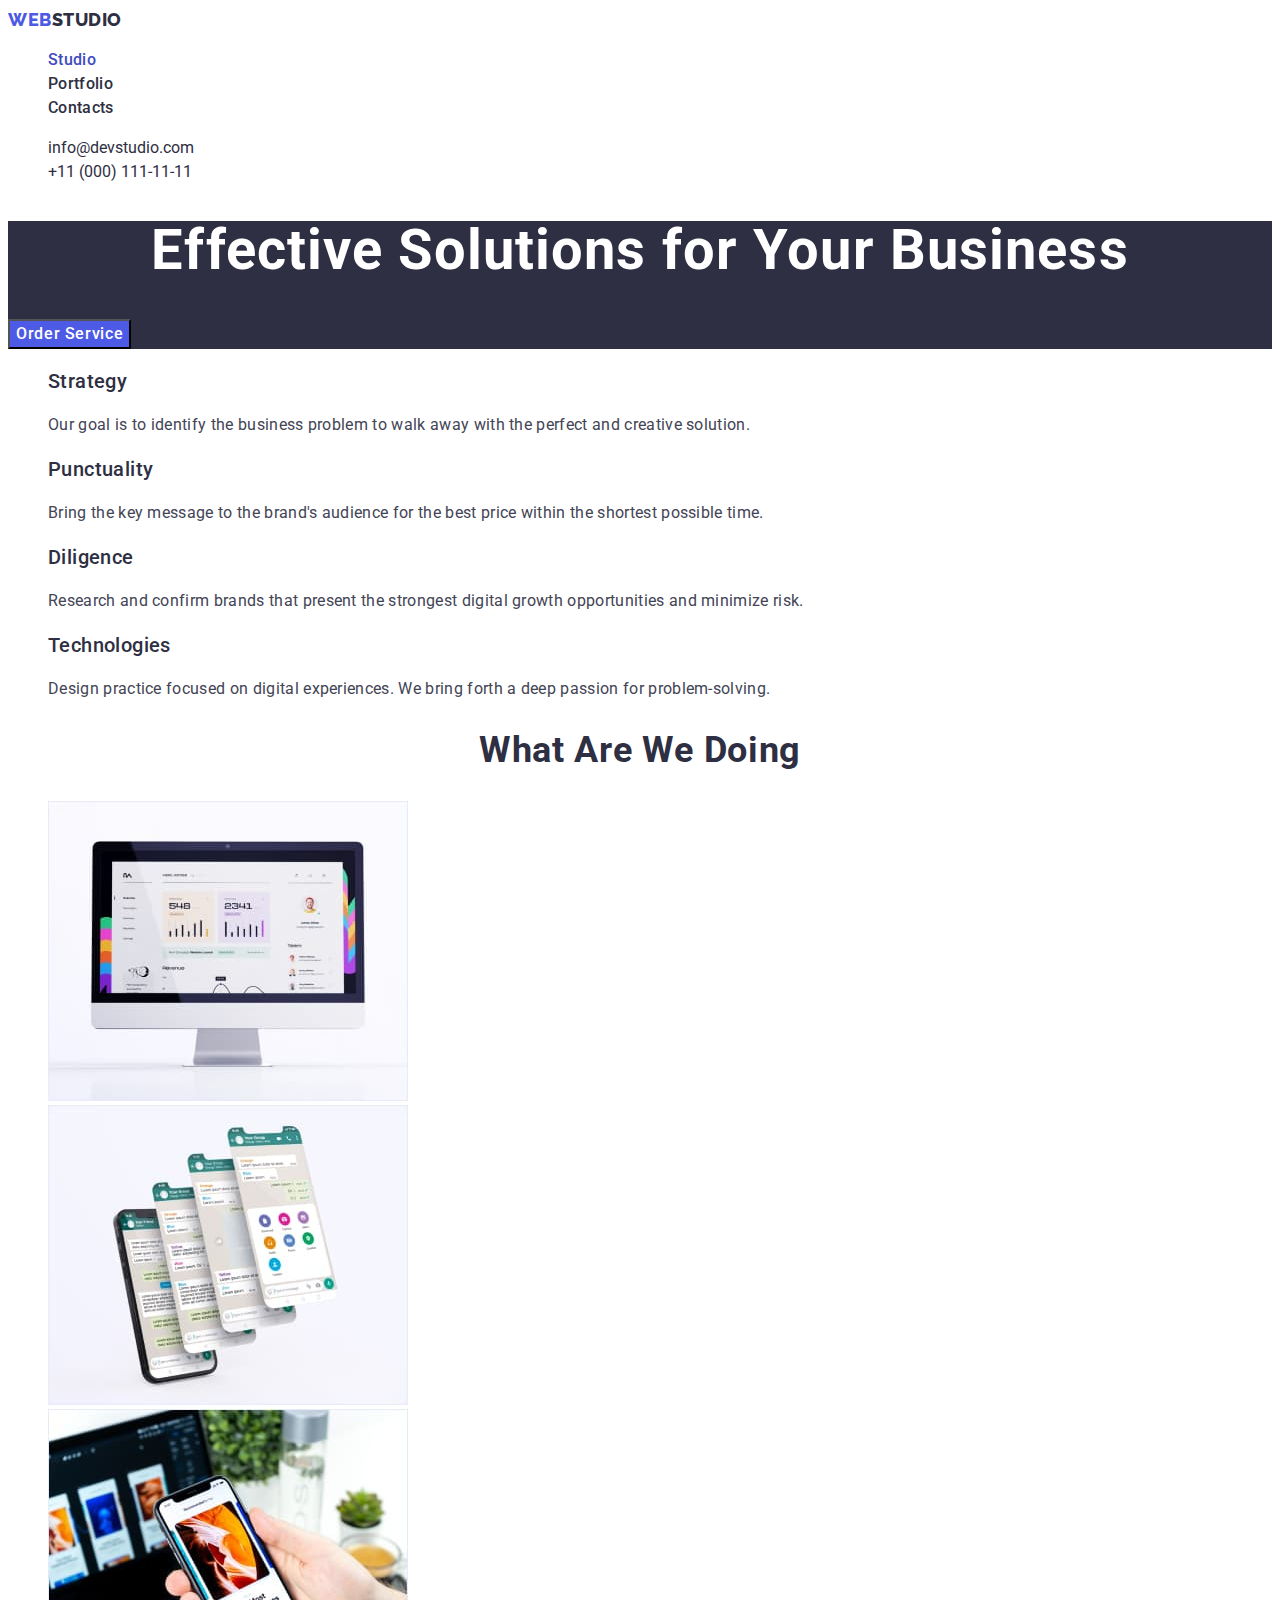
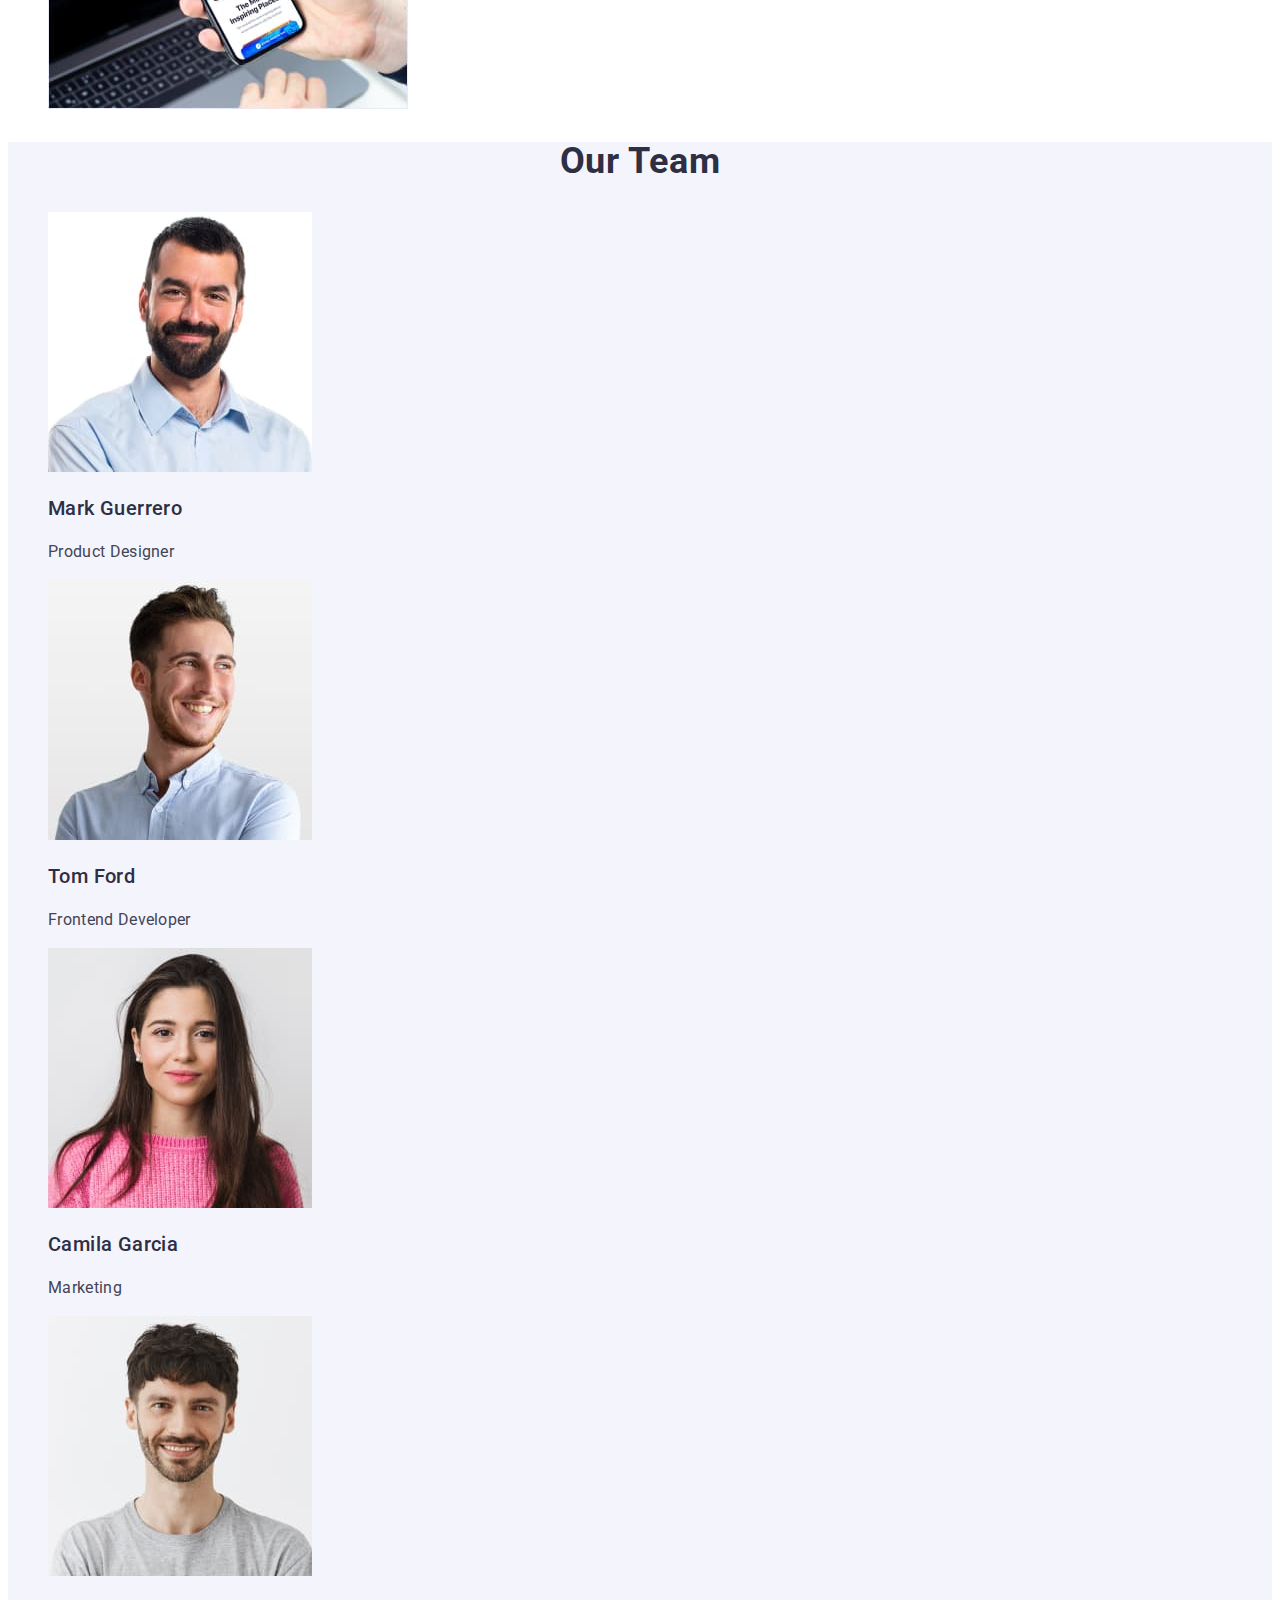
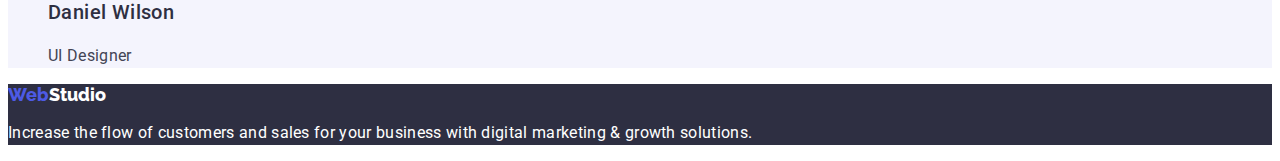
<file: index.html>
<!DOCTYPE html>
<html lang="en">

<head>
    <meta charset="UTF-8">
    <meta http-equiv="X-UA-Compatible" content="IE=edge">
    <meta name="viewport" content="width=device-width, initial-scale=1.0">
    <title>WebStudio</title>
    <link rel="preconnect" href="https://fonts.googleapis.com">
    <link rel="preconnect" href="https://fonts.gstatic.com" crossorigin>
    <link
        href="https://fonts.googleapis.com/css2?family=Raleway:wght@800&family=Roboto:wght@400;500;700;900&display=swap"
        rel="stylesheet">
    <link rel="stylesheet" href="https://cdnjs.cloudflare.com/ajax/libs/modern-normalize/1.1.0/modern-normalize.min.css"
        integrity="sha512-wpPYUAdjBVSE4KJnH1VR1HeZfpl1ub8YT/NKx4PuQ5NmX2tKuGu6U/JRp5y+Y8XG2tV+wKQpNHVUX03MfMFn9Q=="
        crossorigin="anonymous" referrerpolicy="no-referrer" />
    <link rel="stylesheet" href="./css/styles.css">
</head>

<body>
    <header>
        <nav>
            <a href="./index.html" class="logo"><span class="web">Web</span>Studio</a>
            <ul class="site-nav list">
                <li><a href="" class="link current">Studio</a></li>
                <li><a href="./portfolio.html" class="link">Portfolio</a></li>
                <li><a href="" class="link">Contacts</a></li>
            </ul>
        </nav>
        <address>
            <ul class="auth-nav list">
            <li><a href="mailto:info@devstudio.com" class="link">info@devstudio.com</a></li>
            <li><a href="tel:+110001111111" class="link">+11 (000) 111-11-11</a></li>
            </ul>
        </address>
    </header>
    <main>
            <section class="hero">
                <h1 class="hero-title">Effective Solutions for Your Business</h1>
                <button type="button" class="button pointer">Order Service</button>
            </section>
            <section class="section">
                <h2 class="section-title visually-hidden">Quality</h2>
            <ul class="feature-list list" >
                <li>
                    <h3 class="feature-list headline">Strategy</h3>
                    <p class="title">Our goal is to identify the business problem to walk away with the perfect and creative solution.
                    </p>
                </li>
                <li>
                    <h3 class="feature-list headline">Punctuality</h3>
                    <p class="title">Bring the key message to the brand's audience for the best price within the shortest possible
                        time.</p>
                </li>
                <li>
                    <h3 class="feature-list headline">Diligence</h3>
                    <p class="title">Research and confirm brands that present the strongest digital growth opportunities and minimize
                    risk.</p>
                </li>
                <li>
                    <h3 class="feature-list headline">Technologies</h3>
                    <p class="title">Design practice focused on digital experiences. We bring forth a deep passion for
                        problem-solving.</p>
                </li>
            </ul>
            </section>
            <section class="section">
            <h2 class="section-title">What are we doing</h2>
            <ul class="works-list list">
                <li>
                    <img src="./images/photo1.jpg" alt="monitor" width="360">
                </li>
                <li>
                    <img src="./images/photo2.jpg" alt="phone" width="360">
                </li>
                <li>
                    <img src="./images/photo3.jpg" alt="laptop with phone" width="360">
                </li>
            </ul>
            </section>
            <section class="teams">
            <h2 class="section-title">Our Team</h2>
            <ul class="teams-list list">
                <li>
                    <img src="./images/face1.jpg" alt="man1" width="264">
                    <h3 class="teams-list headline">Mark Guerrero</h3>
                    <p class="title">Product Designer</p>
                </li>
                <li>
                    <img src="./images/face2.jpg" alt="man2" width="264">
                    <h3 class="teams-list headline">Tom Ford</h3>
                    <p class="title">Frontend Developer</p>
                </li>
                <li>
                    <img src="./images/face3.jpg" alt="woman" width="264">
                    <h3 class="teams-list headline">Camila Garcia</h3>
                    <p class="title">Marketing</p>
                </li>
                <li>
                    <img src="./images/face4.jpg" alt="man3" width="264">
                    <h3 class="teams-list headline">Daniel Wilson</h3>
                    <p class="title">UI Designer</p>
                </li>
            </ul>
        </section>
    </main>
    <footer>
        <a href="./index.html" class="footer-logo logo-link"><span class="web logo-link">Web</span>Studio</a>
        <p class="footer-text">
            Increase the flow of customers and sales for your business with digital marketing & growth solutions.
        </p>
    </footer>
</body>

</html>
</file>
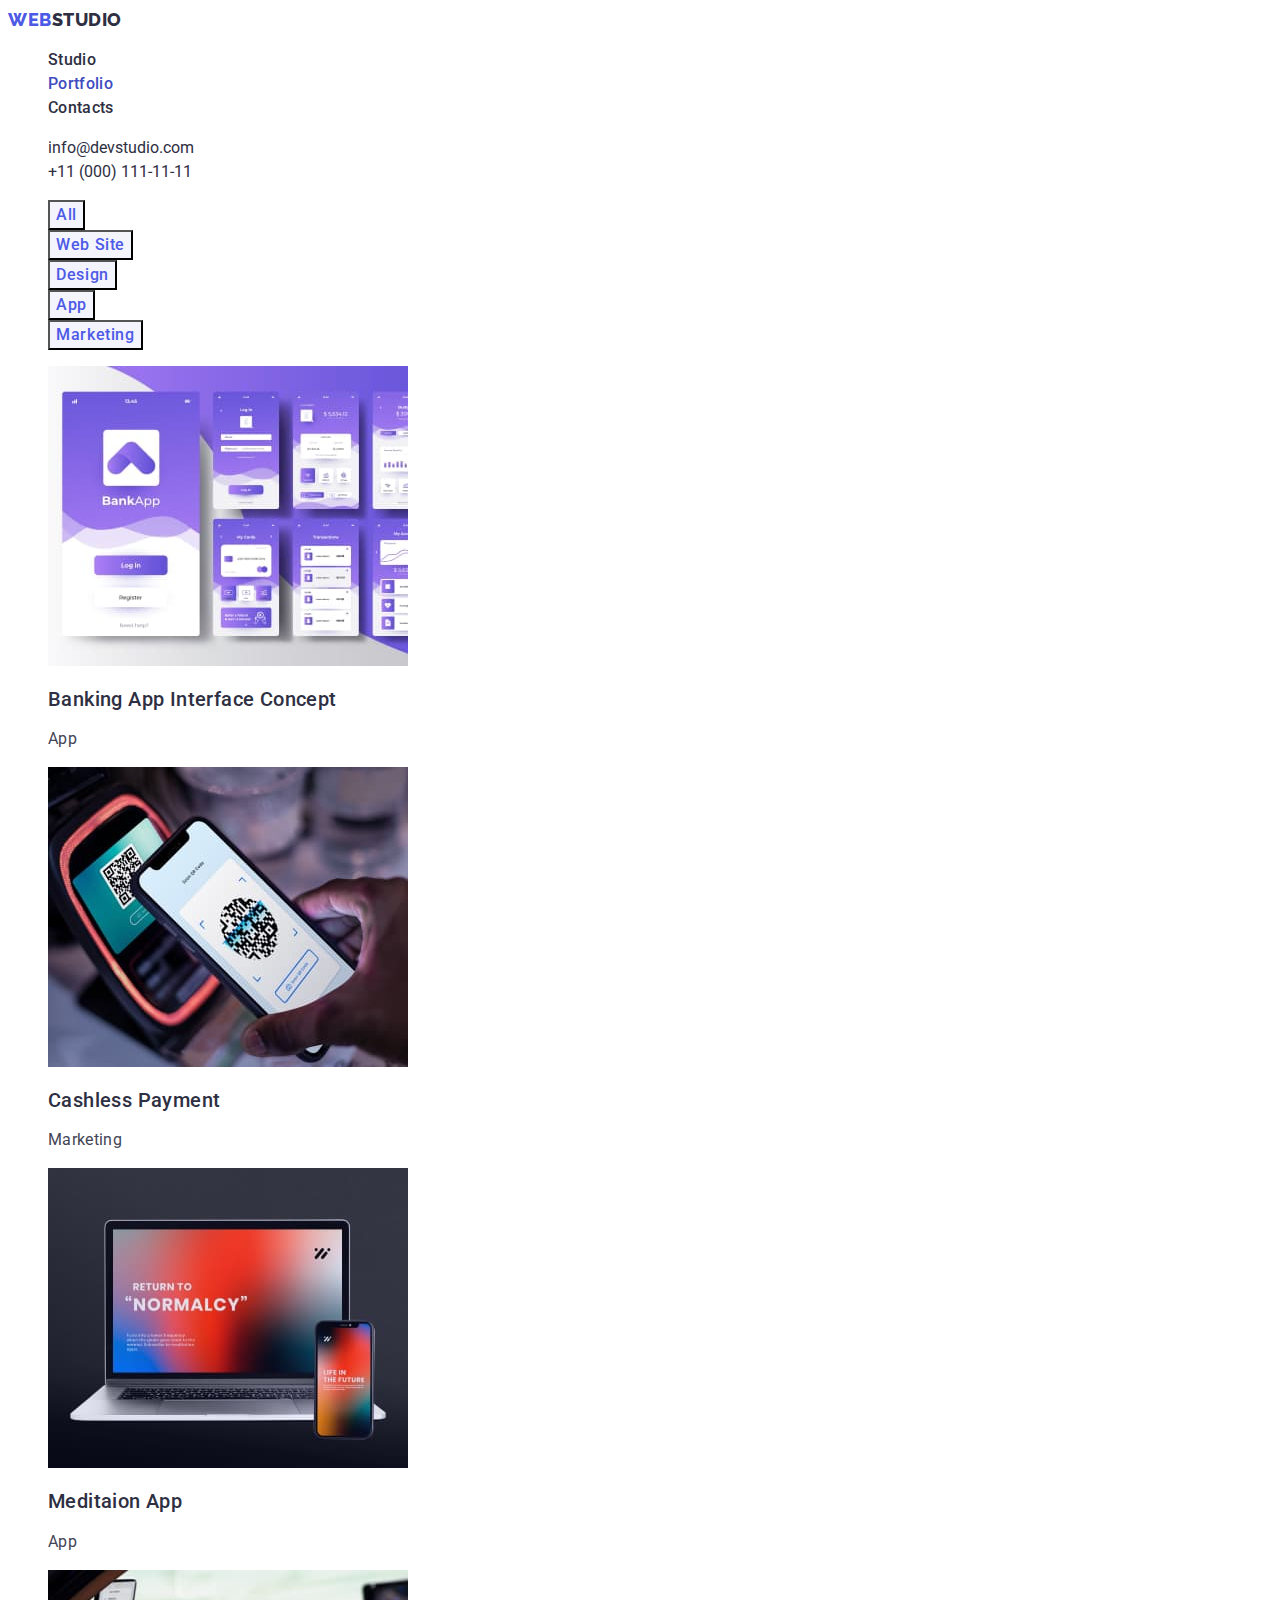
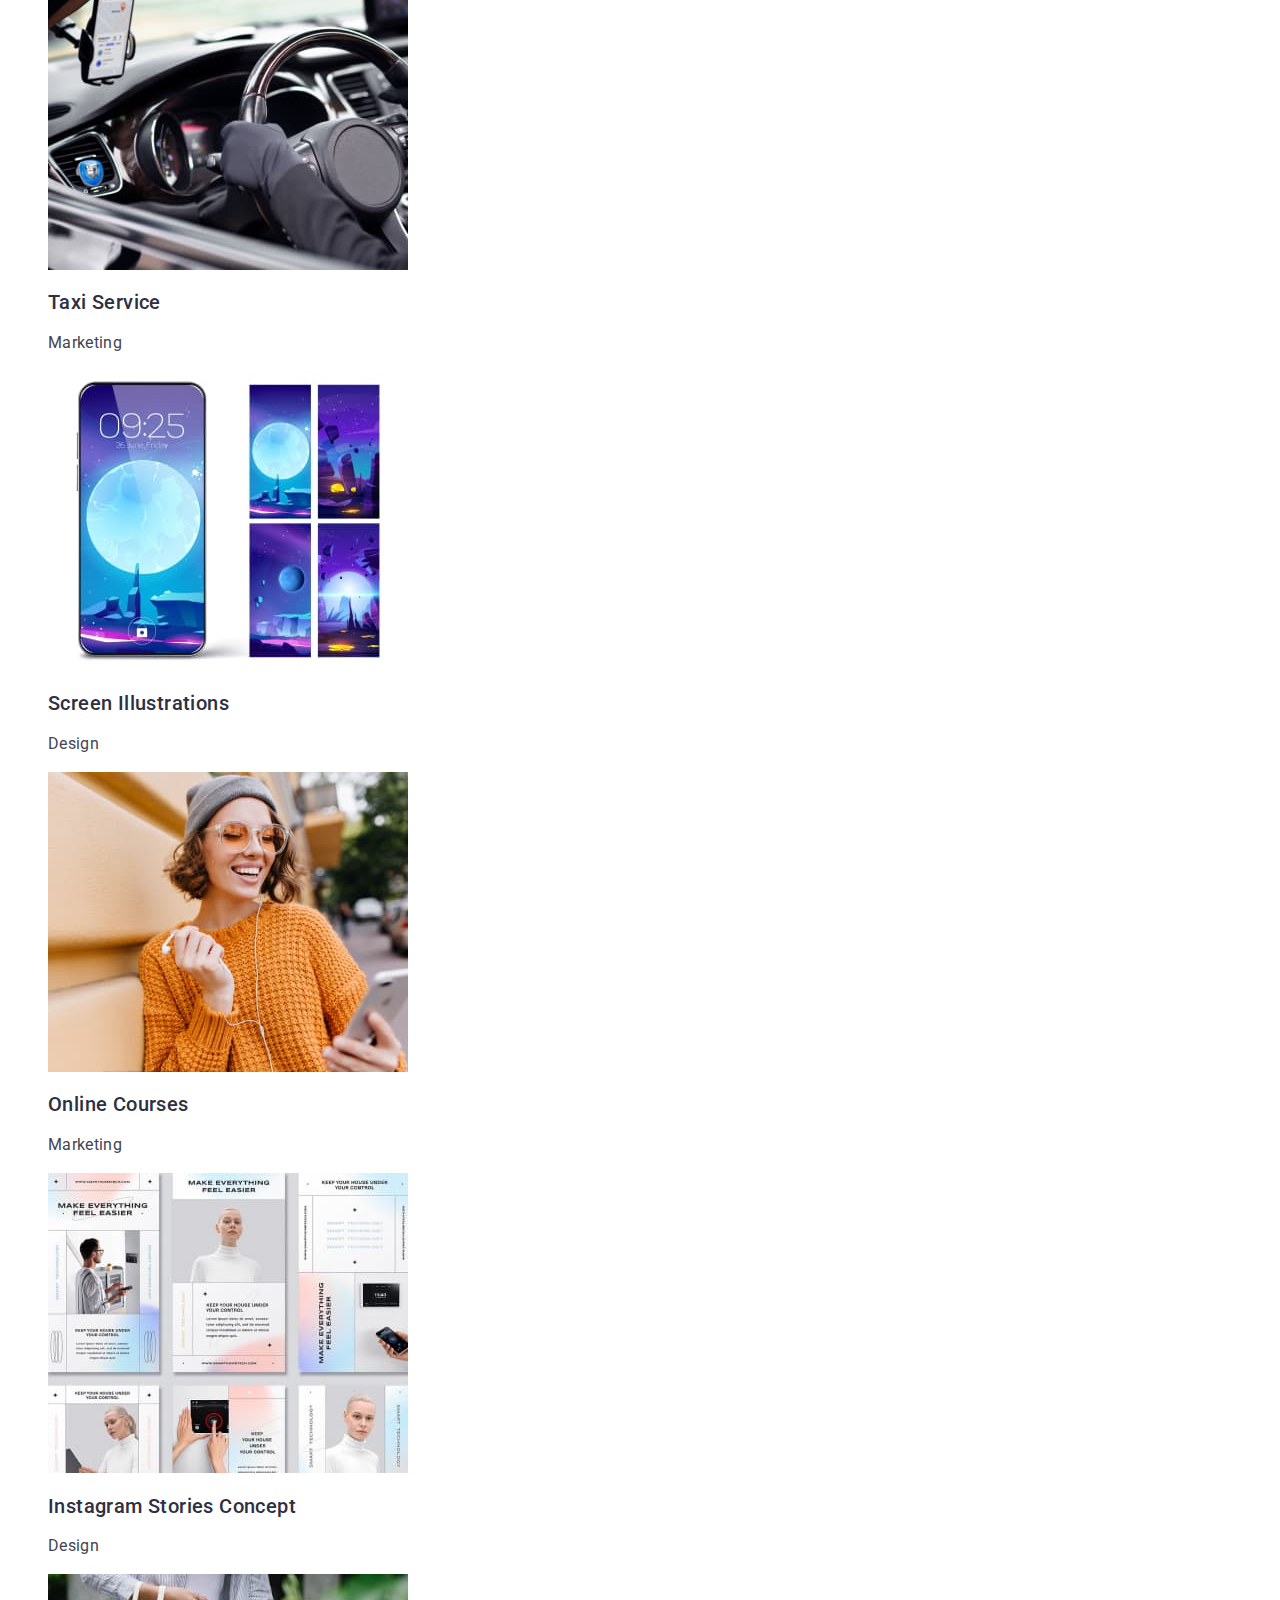
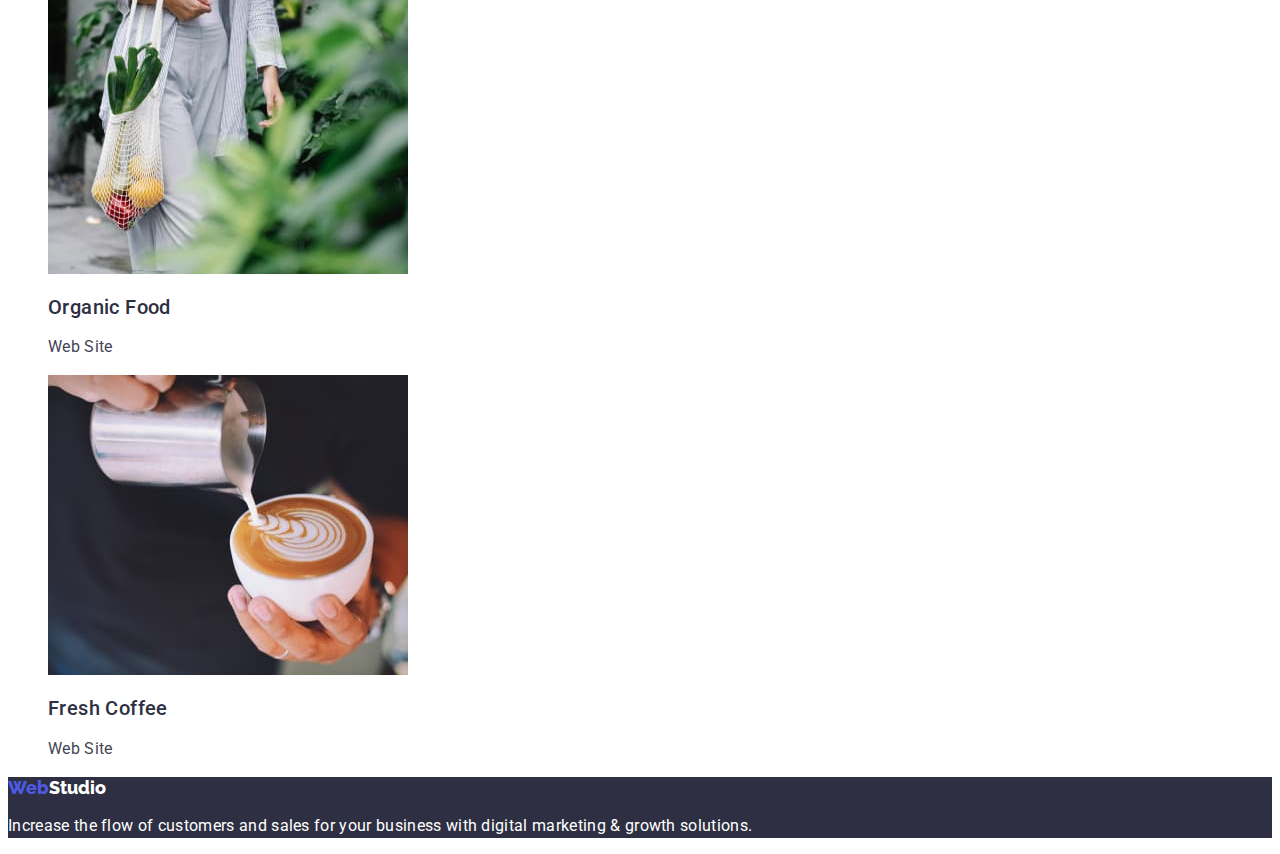
<file: portfolio.html>
<!DOCTYPE html>
<html lang="en">

<head>
    <meta charset="UTF-8">
    <meta http-equiv="X-UA-Compatible" content="IE=edge">
    <meta name="viewport" content="width=device-width, initial-scale=1.0">
    <title>WebStudio</title>
    <link rel="preconnect" href="https://fonts.googleapis.com">
    <link rel="preconnect" href="https://fonts.gstatic.com" crossorigin>
    <link
        href="https://fonts.googleapis.com/css2?family=Raleway:wght@800&family=Roboto:wght@400;500;700;900&display=swap"
        rel="stylesheet">
    <link rel="stylesheet" href="https://cdnjs.cloudflare.com/ajax/libs/modern-normalize/1.1.0/modern-normalize.min.css"
        integrity="sha512-wpPYUAdjBVSE4KJnH1VR1HeZfpl1ub8YT/NKx4PuQ5NmX2tKuGu6U/JRp5y+Y8XG2tV+wKQpNHVUX03MfMFn9Q=="
        crossorigin="anonymous" referrerpolicy="no-referrer" />
    <link rel="stylesheet" href="./css/styles.css">
</head>

<body>
    <header>
        <nav>
            <a href="./index.html" class="logo"><span class="web">Web</span>Studio</a>
            <ul class="site-nav list">
                <li><a href="./index.html" class="link">Studio</a></li>
                <li><a href="" class="link current">Portfolio</a></li>
                <li><a href="" class="link">Contacts</a></li>
            </ul>
        </nav>
        <address>
            <ul class="auth-nav list">
                <li><a href="mailto:info@devstudio.com" class="link">info@devstudio.com</a></li>
                <li><a href="tel:+110001111111" class="link">+11 (000) 111-11-11</a></li>
            </ul>
        </address>
    </header>
    <main>
        <section>
            <h1 class="visually-hidden">Portfolio</h1>
                <ul class="list">
                <li><button type="button" class="button-portfo pointer">All</button></li>
                <li><button type="button" class="button-portfo pointer">Web Site</button></li>
                <li><button type="button" class="button-portfo pointer">Design</button></li>
                <li><button type="button" class="button-portfo pointer">App</button></li>
                <li><button type="button" class="button-portfo pointer">Marketing</button></li>
            </ul>            
            <ul class="feature-list list">
                <li>
                <a><img src="./images/portfolio1.jpg" alt="app1" width="360" height="300">
                <h2 class="feature-list headline">Banking App Interface Concept</h2>
                <p class="title">App</p></a>
                </li>
                <li>
                <a><img src="./images/portfolio2.jpg" alt="" width="360" height="300">
                <h2 class="feature-list headline">Cashless Payment</h2>
                <p class="title">Marketing</p></a>
                </li>
                <li>
                <a><img src="./images/portfolio3.jpg" alt="" width="360" height="300">
                <h2 class="feature-list headline">Meditaion App</h2>
                <p class="title">App</p></a>
                </li>
                <li>
                <a><img src="./images/portfolio4.jpg" alt="" width="360" height="300">
                <h2 class="feature-list headline">Taxi Service</h2>
                <p class="title">Marketing</p></a>
                </li>
                <li>
                <a><img src="./images/portfolio5.jpg" alt="" width="360" height="300">
                <h2 class="feature-list headline">Screen Illustrations</h2>
                <p class="title">Design</p></a>
                </li>
                <li>
                <a><img src="./images/portfolio6.jpg" alt="" width="360" height="300">
                <h2 class="feature-list headline">Online Courses</h2>
                <p class="title">Marketing</p></a>
                </li>
                <li>
                <a><img src="./images/portfolio7.jpg" alt="" width="360" height="300">
                <h2 class="feature-list headline">Instagram Stories Concept</h2>
                <p class="title">Design</p></a>
                </li>
                <li>
                <a><img src="./images/portfolio8.jpg" alt="" width="360" height="300">
                <h2 class="feature-list headline">Organic Food</h2>
                <p class="title">Web Site</p></a>
                </li>
                <li>
                <a><img src="./images/portfolio9.jpg" alt="" width="360" height="300">
                <h2 class="feature-list headline">Fresh Coffee</h2>
                <p class="title">Web Site</p></a>
                </li>
            </ul>
        </section>
        
    </main>
    <footer>
        <a href="./index.html" class="footer-logo logo-link"><span class="web logo-link">Web</span>Studio</a>
        <p class="footer-text">
            Increase the flow of customers and sales for your business with digital marketing & growth solutions.
        </p>
    </footer>
</body>

</html>
</file>
<file: css/styles.css>
/* цвет основного текста #2E2F42;*/
/* цвет вторичного текста #434455;*/
/* цвет акцентный  #4D5AE5;*/
/* цвет белый #ffffff;*/

/* первичный цвет фона #E5E5E5;*/
/* вторияный цвет фона  #F4F4FD;*/
/* фон flooter #2E2F42;*/

:root{
    --primary-text-color: #2E2F42;
    --secondary-text-color: #434455;
    --primary-accent-color:#4D5AE5;
    --white-color:#ffffff;
    --footer-text-color:#E7E9FC;
    --primary-background-color:#E5E5E5;
    --secondary-backgrountd-color:#F4F4FD;
    --footer-background-color:#2E2F42;
    --secondary-accent-color:#404BBF;
}

body{
    font-family: 'Roboto', sans-serif;
    color: var(--primary-text-color);
    background-color: var(--white-color);
}
.list{
    list-style: none;
}
.link{
    text-decoration: none;
    color: var(--primary-text-color);
}

.link:hover,
.link:focus,
.link.current{
    color: var(--secondary-accent-color)
}

.web{
    color:var(--primary-accent-color)
}

.logo{
    font-family: 'Raleway', sans-serif;
    font-weight: 800;
    font-size: 18px;
    line-height: 1.33;
    letter-spacing: 0.03em;
    text-transform: uppercase;
    text-decoration: none;
    color: var(--primary-text-color);
}
.site-nav{
    font-weight: 500;
    font-size: 16px;
    line-height: 1.5;
    letter-spacing: 0.02em;
    }
.auth-nav{
    font-style: normal;
    font-weight: 400;
    font-size: 16px;
    line-height: 1.5;
}
.hero{
    background-color: var(--footer-background-color);    
}

.hero-title {
    font-weight: 700;
    font-size: 56px;
    line-height: 1.07;
    text-align: center;
    letter-spacing: 0.02em;
    color: var(--white-color);
}
.button{
    font-family: 'Roboto', sans-serif;
    font-weight: 500;
    font-size: 16px;
    line-height: 1.5;
    letter-spacing: 0.04em;
    color: var(--white-color);
    background-color: var(--primary-accent-color);
}
.button:hover,
.button:focus{
    background-color: var(--secondary-accent-color);
}
.pointer{
    cursor: pointer;
}
.section-title{
    font-weight: 700;
    font-size: 36px;
    line-height: 1.11;
    text-align: center;
    letter-spacing: 0.02em;
    text-transform: capitalize;
}
.headline{
    font-weight: 500;
    font-size: 20px;
    line-height: 1.2;
    letter-spacing: 0.02em;
}

.teams{
    background-color: var(--secondary-backgrountd-color);
}

.title{
    /*font-weight: 400;*/
    font-size: 16px;
    line-height: 1.5;
    letter-spacing: 0.02em;
    color: var(--secondary-text-color);
}
footer{
    background-color: var(--footer-background-color);    
}
.footer-logo{
    font-family: 'Raleway';sans-serif;
    font-weight: 800;
    font-size: 18px;
    line-height: 1.17;
    color: var(--white-color);
}

.footer-text{
    color: var(--white-color);
    /*font-weight: 400;*/
    font-size: 16px;
    line-height: 1.5;
    letter-spacing: 0.02em;
}
.visually-hidden {
    position: absolute;
    white-space: nowrap;
    width: 1px;
    height: 1px;
    overflow: hidden;
    border: 0;
    padding: 0;
    clip: rect(0 0 0 0);
    clip-path: inset(50%);
    margin: -1px;
}

/* Portfolio*/

.button-portfo{
    font-family: 'Roboto', sans-serif;
    font-weight: 500;
    font-size: 16px;
    line-height: 1.5;
    letter-spacing: 0.04em;
    color: var(--primary-accent-color);
    background-color: var(--secondary-backgrountd-color);
}

.button-portfo:hover,
.button-portfo:focus{
    color: var(--white-color);
    background-color: var(--secondary-accent-color);
}

.logo-link{
    text-decoration: none;
}
</file>
